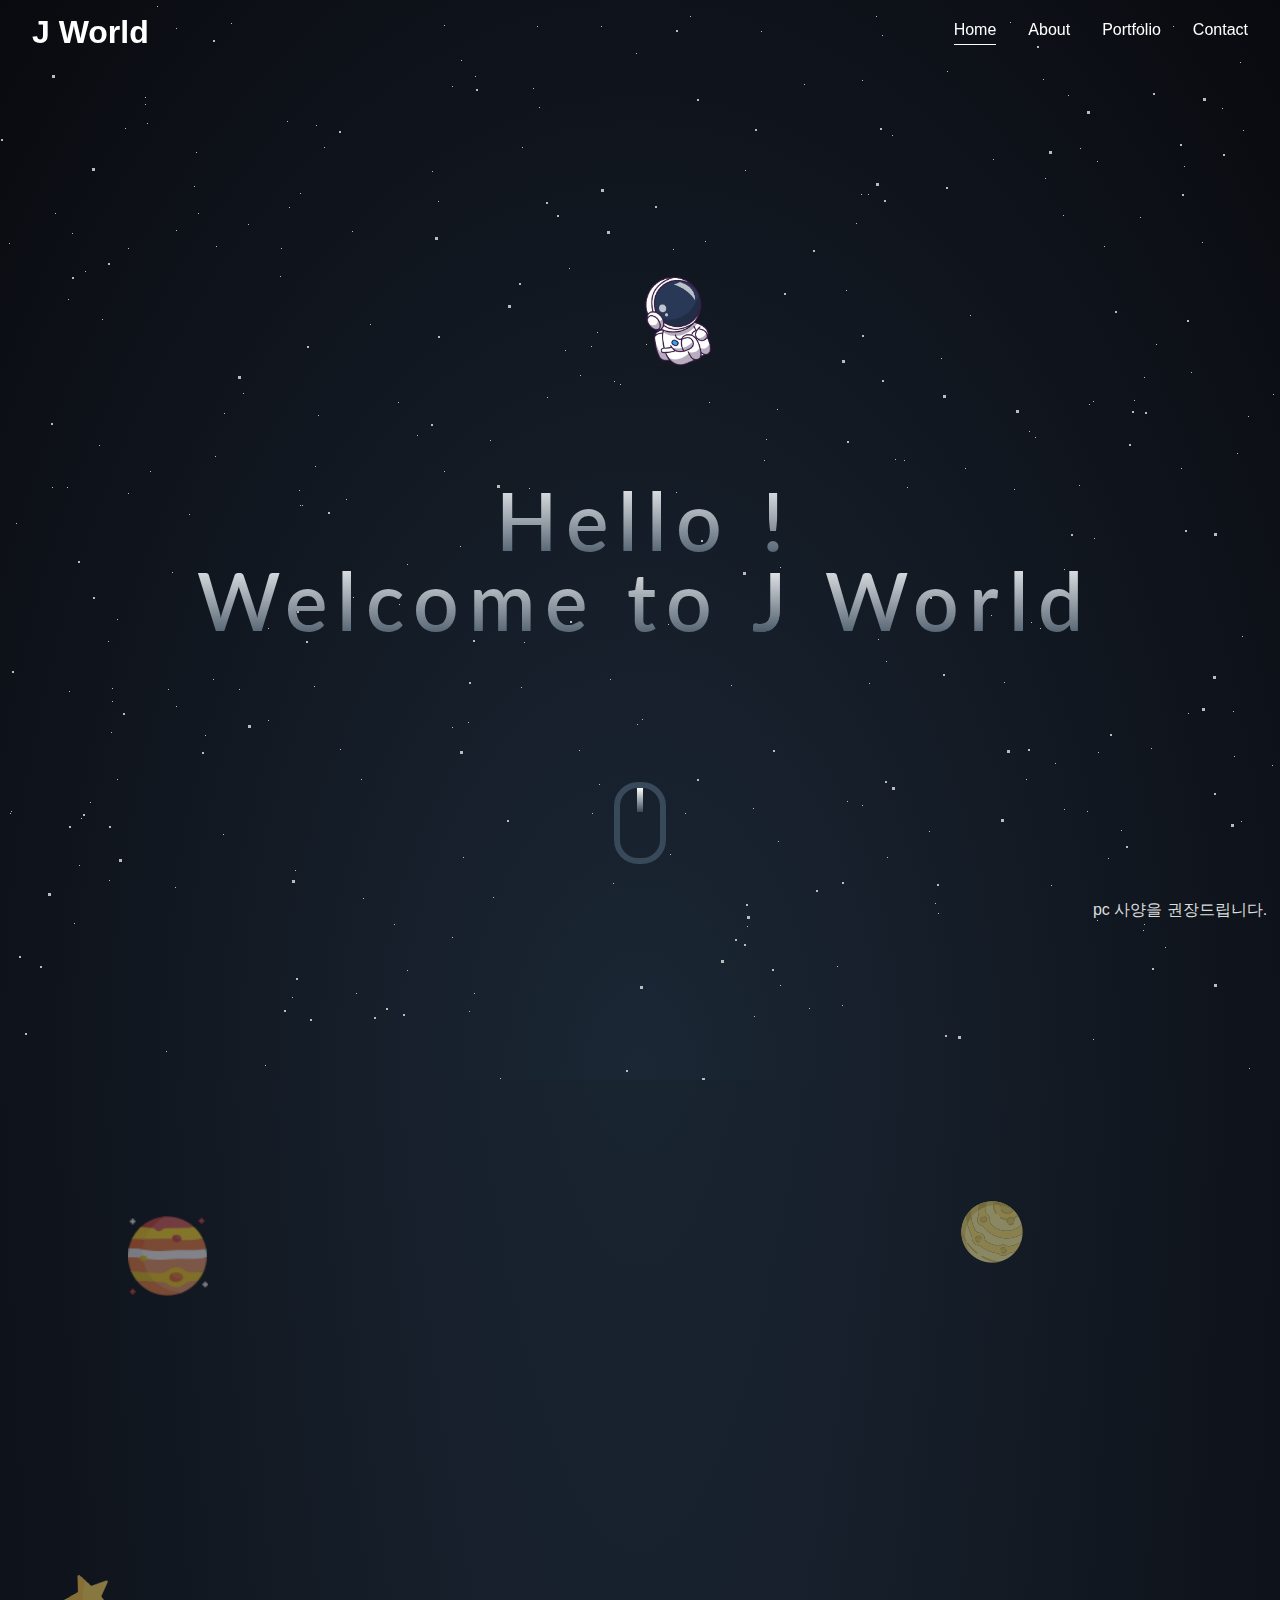
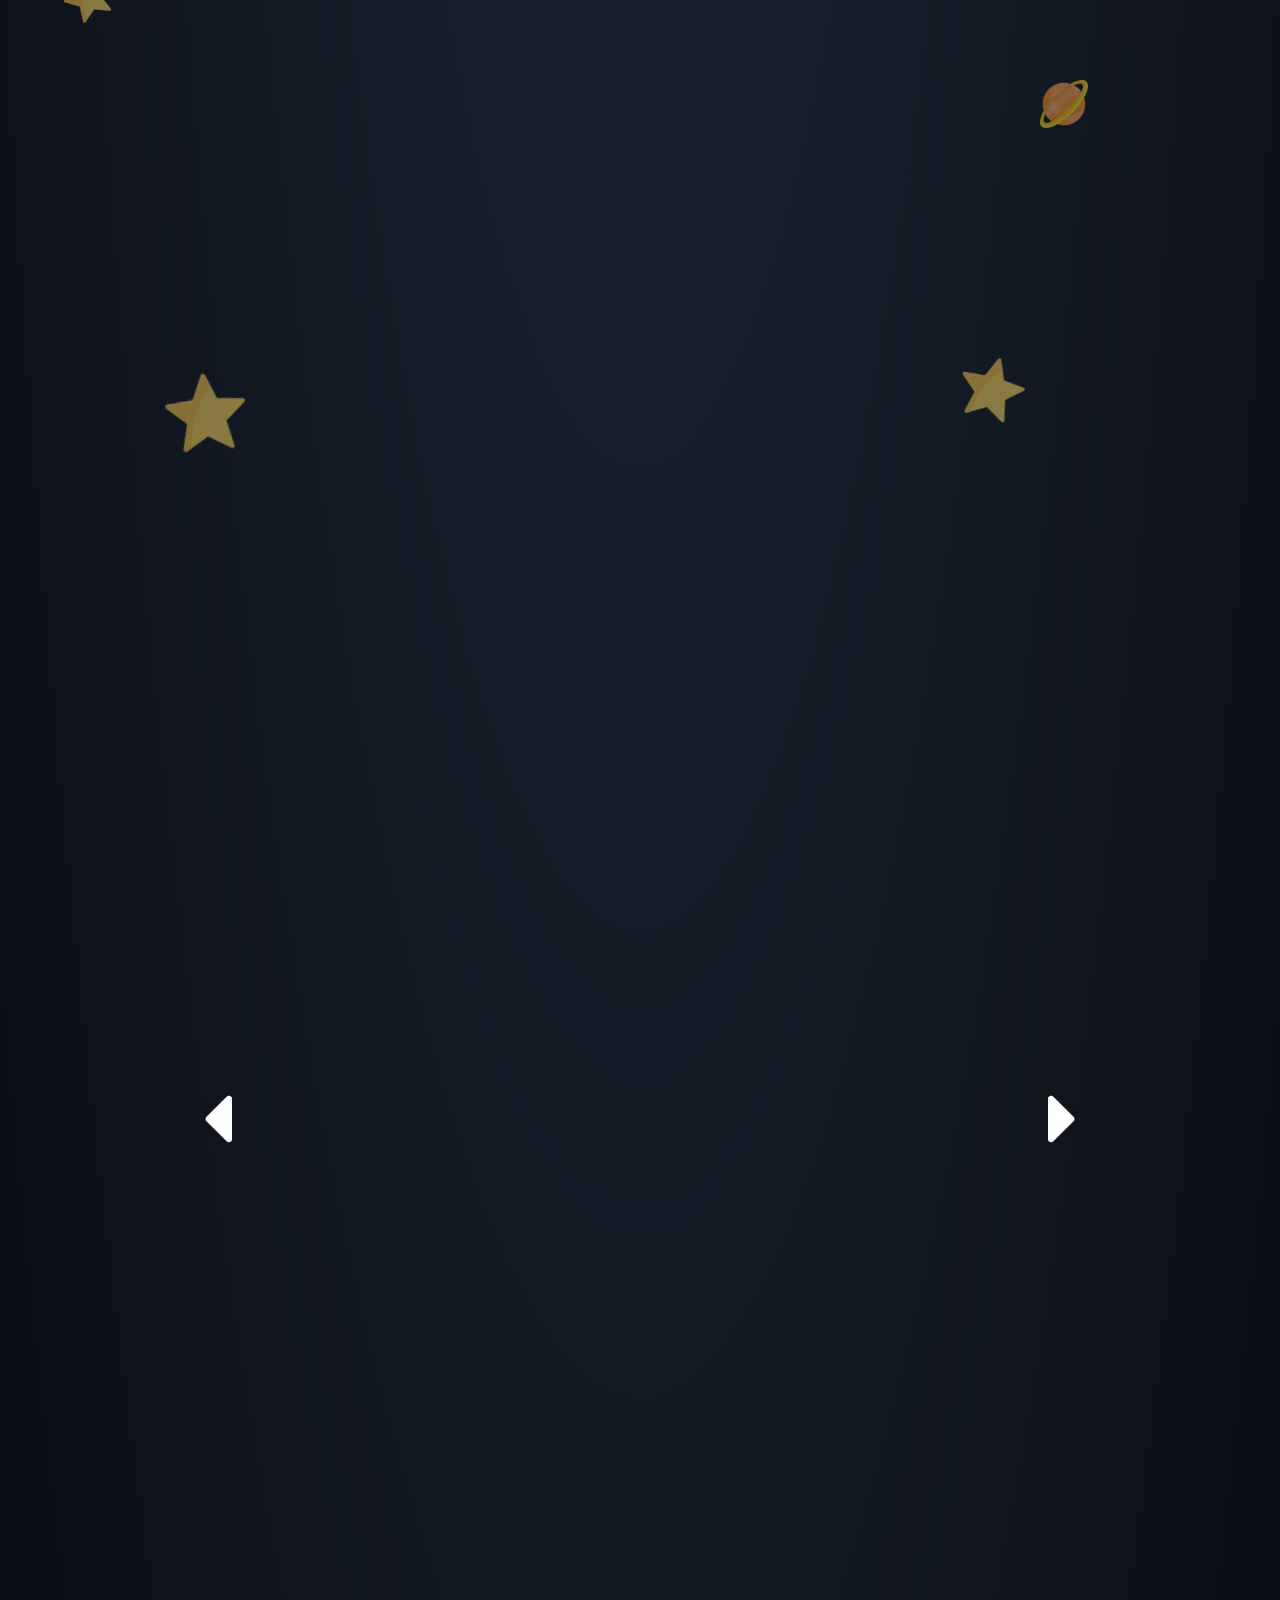
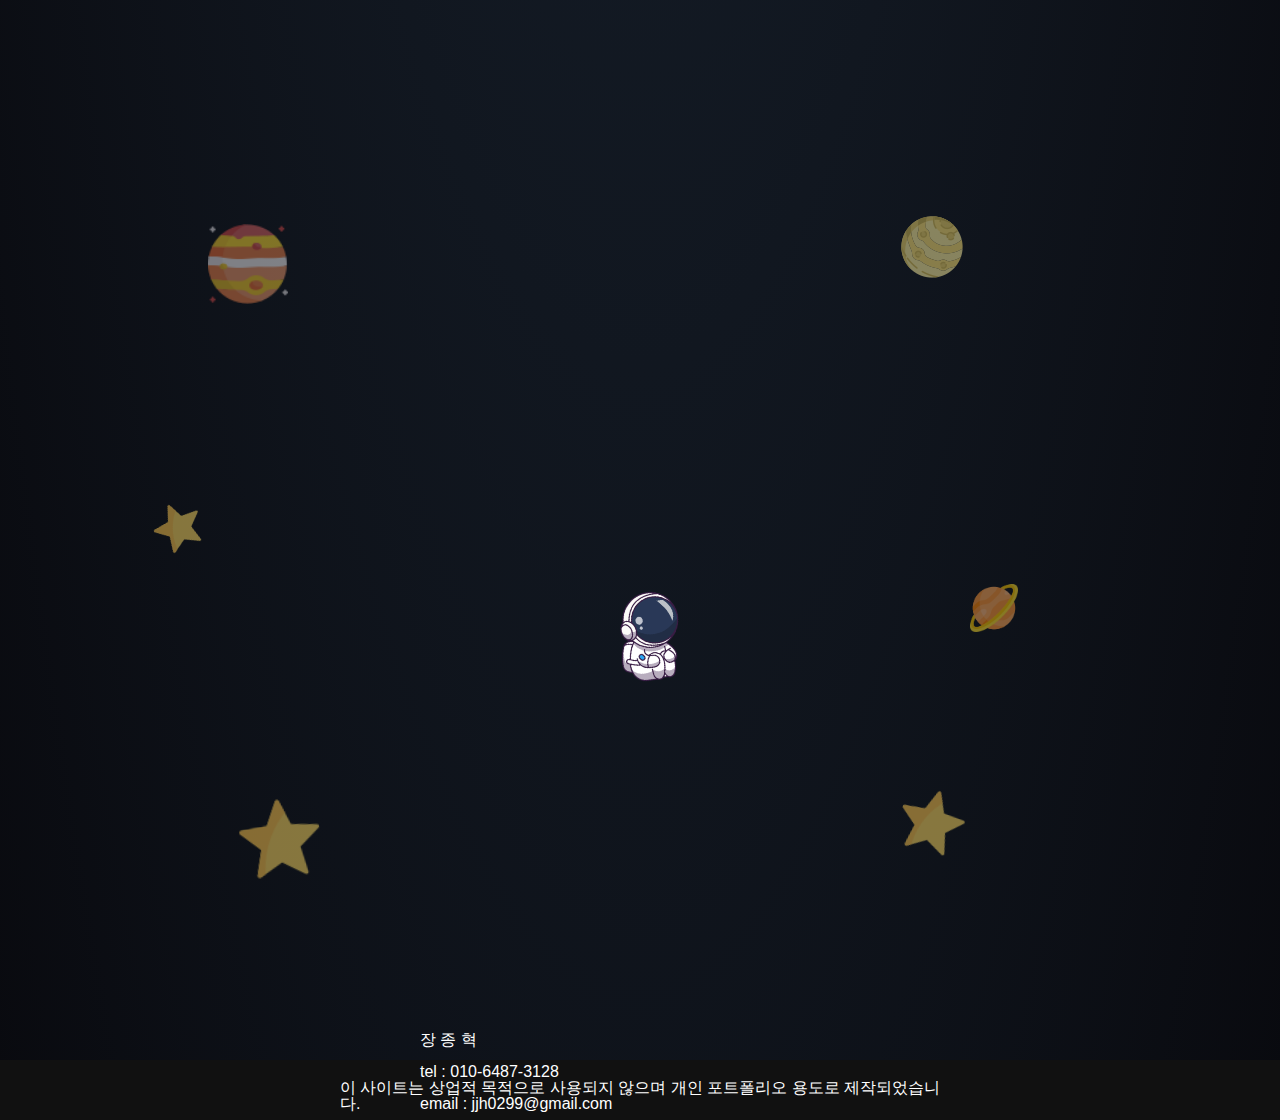
<file: index.html>
<!DOCTYPE html>
<html lang="ko-KR">
<head>
  <meta charset="UTF-8">
  <meta http-equiv="X-UA-Compatible" content="IE=edge">
  <meta name="viewport" content="width=device-width, initial-scale=1.0">
  <title>WEB</title>
</head>
<body>
  <script>
    window.location = "./html/portfolio.html"
  </script>
</body>
</html>
</file>
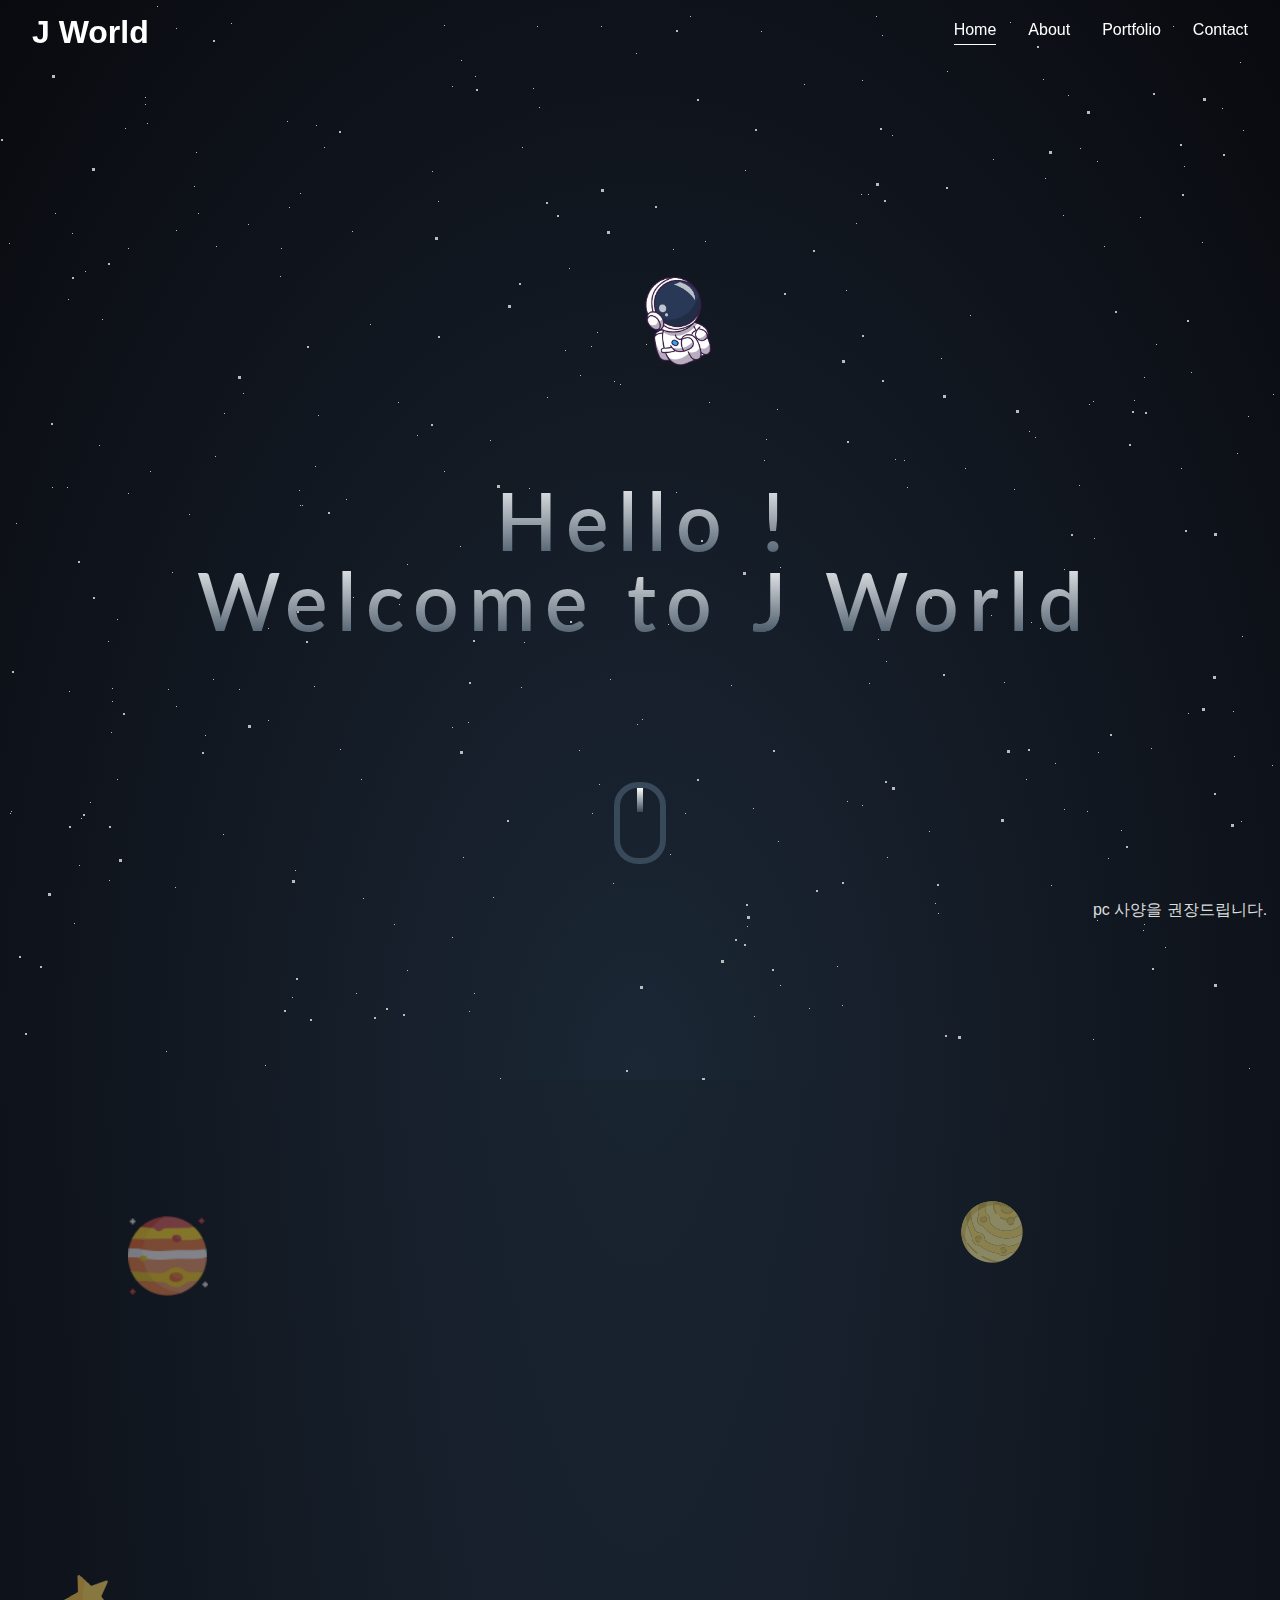
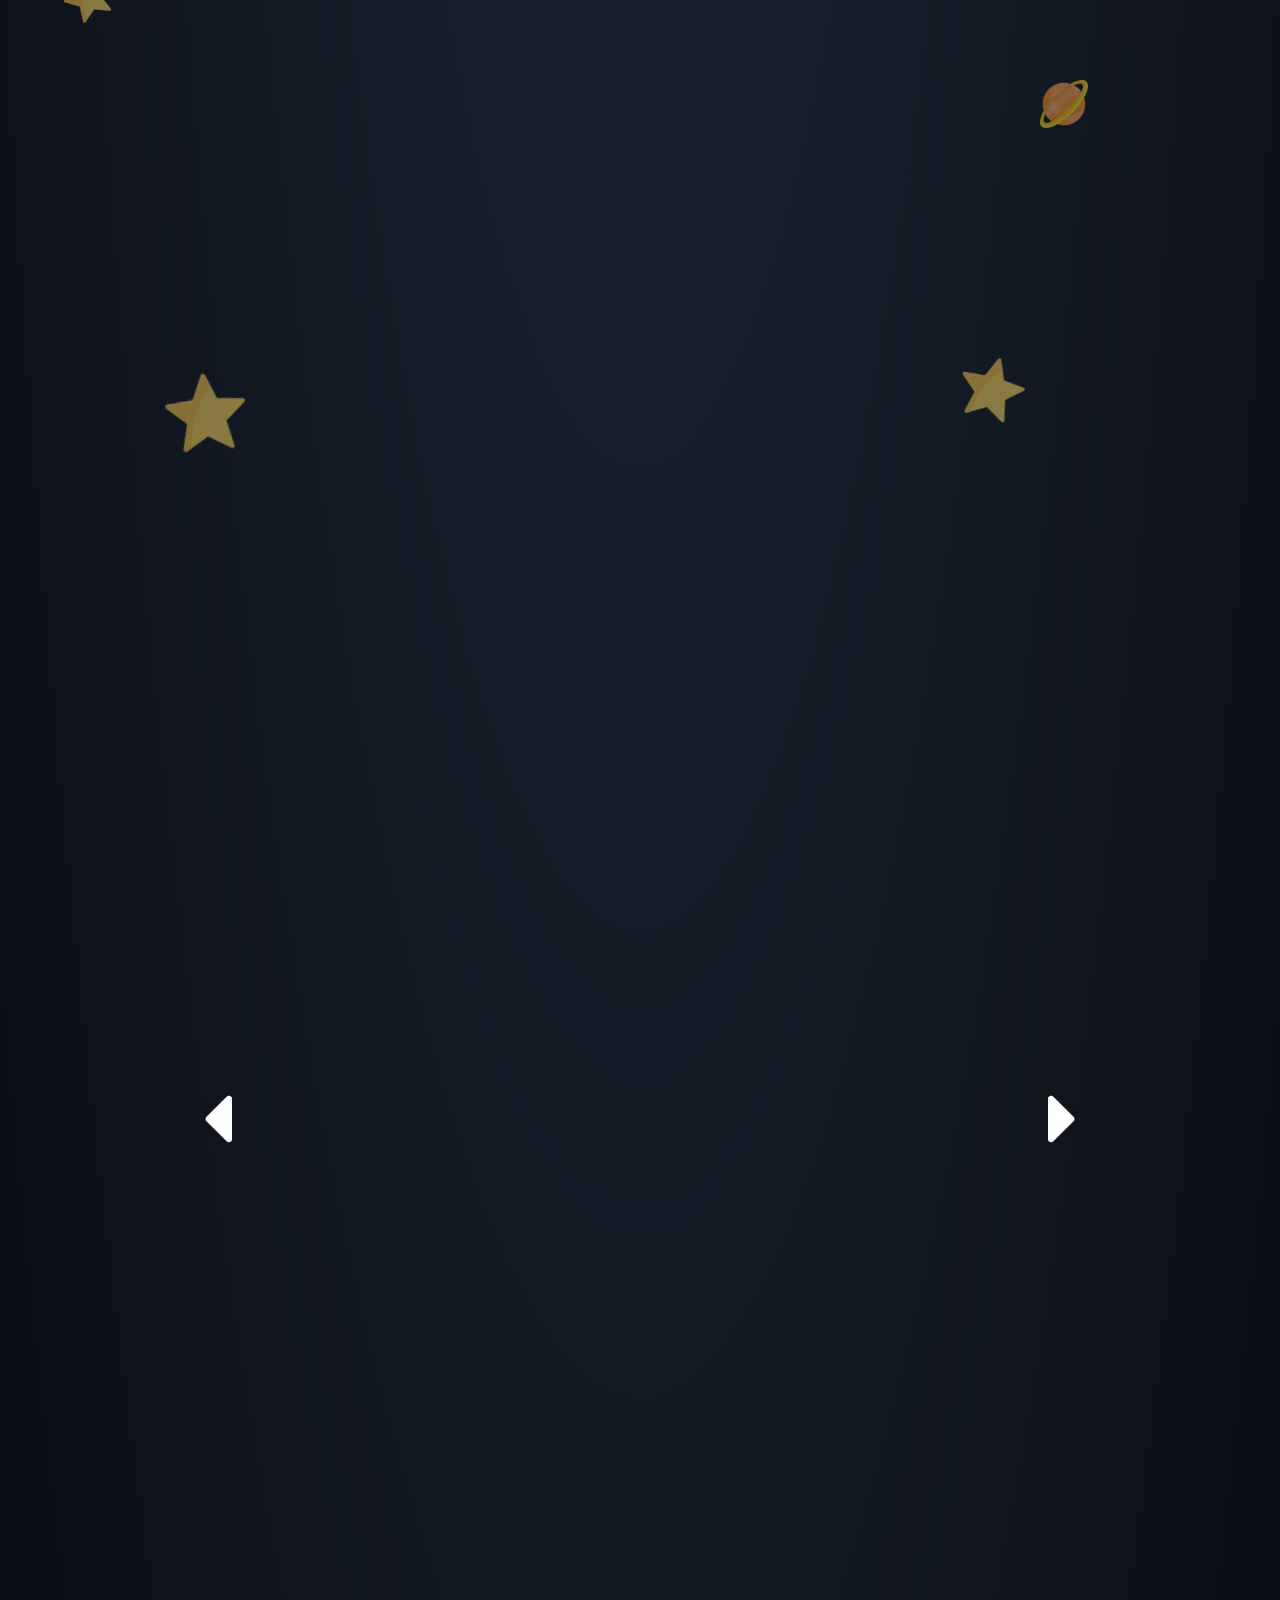
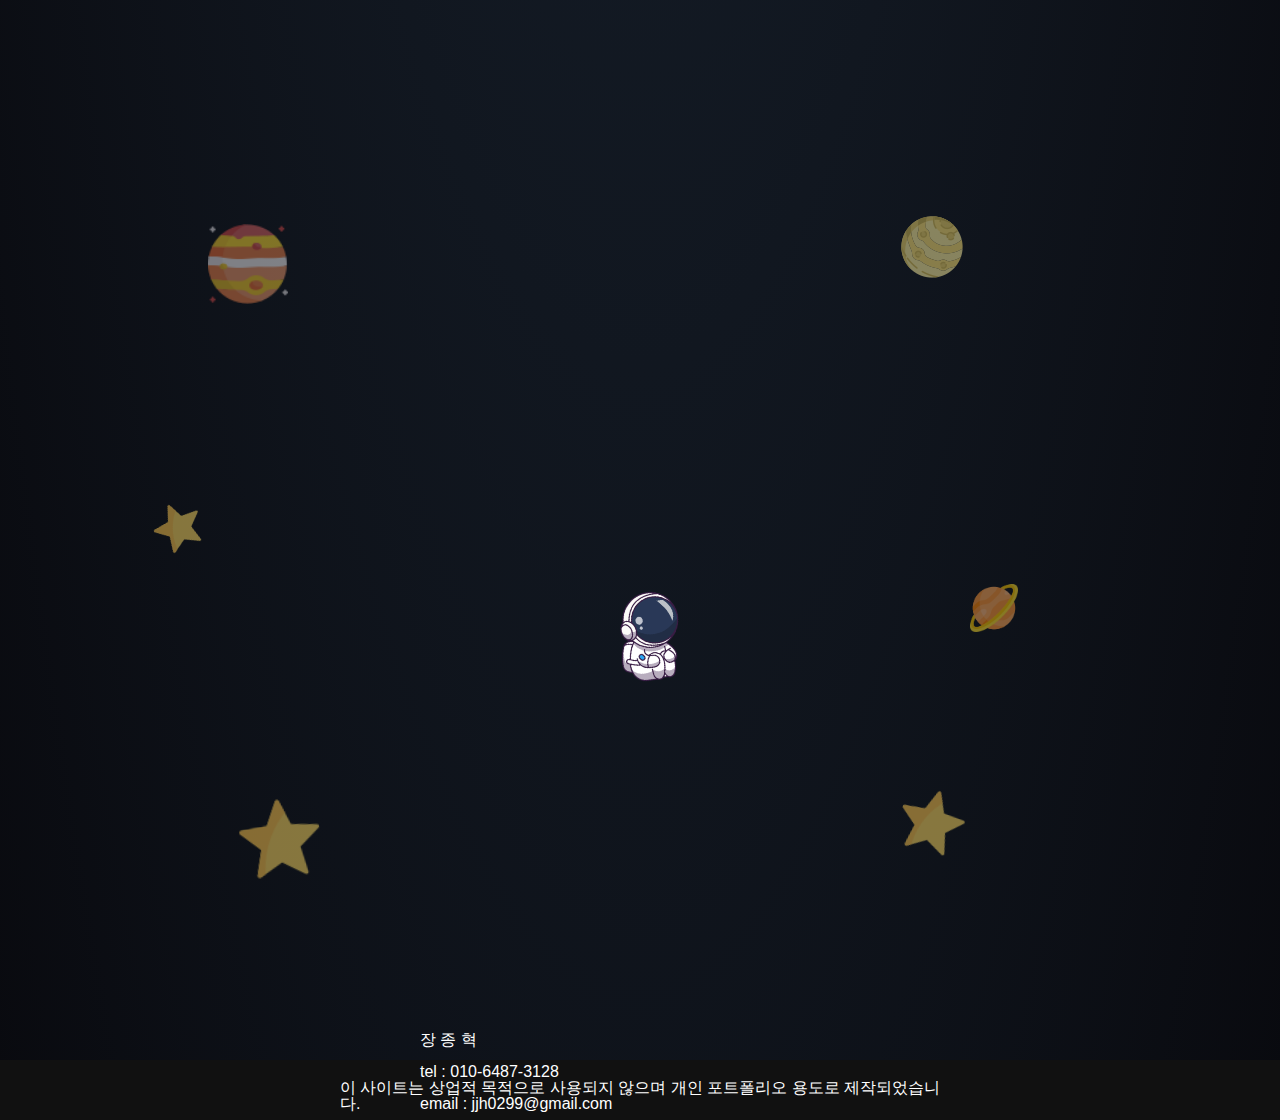
<file: html/portfolio.html>
<!DOCTYPE html>
<!-- portfolio.html -->
<html lang="ko-KR">
<head>
  <meta charset="UTF-8">
  <meta http-equiv="X-UA-Compatible" content="IE=edge">
  <meta name="viewport" content="width=device-width, initial-scale=1.0">

  <link href='https://fonts.googleapis.com/css?family=Varela' rel='stylesheet' type='text/css'>
  <link href='https://fonts.googleapis.com/css?family=Lato:300,400,700' rel='stylesheet' type='text/css'>
  <link rel="stylesheet" href="../fonts/fontawesome5/css/all.min.css">
  <link rel="shortcut icon" href="../favicon.png" type="image/png">
  <link rel="apple-touch-icon" href="../favicon.png">
  
  <link rel="stylesheet" href="../css/base/reset.css">
  <link rel="stylesheet" href="../css/base/common.css">
<!--[if IE]>

<![endif]-->
  <link rel="stylesheet" href="../css/src/portfolio.css">

<title>J World</title>

</head>
<body>
  <!-- layout -->
  <div id="wrap">
    <header id="headBox">
      <h1><a href="./portfolio.html"><span>J World</span></a></h1>
      <nav id="gnbBox">
        <h2><span class="blind">gnb</span></h2>
        <ul class="gnb_box">
          <li class="act"><a href="#">Home</a><span></span></li>
          <li><a href="#aboutBox">About</a><span></span></li>
          <li><a href="#portfolioBox">Portfolio</a><span></span></li>
          <li><a href="#contactBox">Contact</a><span></span></li>
        </ul>
      </nav>
    </header>
    <section id="viewBox">
      <h2 class="blind">Home</h2>
      <div id='stars'></div>
      <div id='stars2'></div>
      <div id='stars3'></div>
      <div id='title'>
        <span>
          Hello !
        </span>
        <br>
        <span>
          Welcome to <span>J</span> World
        </span>
      </div>
      <div class="h_box"><span class="blind">human</span></div>
      <div class="scroll_move"><span class="blind">마우스</span></div>
      <p>pc 사양을 권장드립니다.</p>
    </section>
    <article id="aboutBox" class="sc_top">
      <h2>About</h2>
      <div class="container clearfix">
        <dl class="profile">
          <dt><span class="blind">사진</span></dt>
          <dd>이름 : 장 종 혁</dd>
          <dd>성별 : 남자</dd>
          <dd>생년월일 : 1996. 03 .04</dd>
          <dd>주소 : 경기도 의왕</dd>
          <dd>이메일 : jjh0299@gmail.com</dd>
          <dd>전화번호 : 010-6487-3128</dd>
          <dd>Git 주소 : https://github.com/jong-jang</dd>
        </dl>
        <dl class="skill">
          <dt>EDUCATIONS</dt>
          <dd>21. 03 ~ 21. 08 디지털디자인 UI/UX 웹디자인 과정 수료</dd>
          <dd>15. 03 ~ 21. 08 한경대학교 전기전자제어공학과 졸업</dd>
          <dt>LICENSE</dt>
          <dd>16. 02 운전 면허증 1종 보통</dd>
          <dt>SKILLS</dt>
          <dd>
            <ul class="skill_list clearfix">
              <li><em>html</em><span>90%<span></span></span></li>
              <li><em>css</em><span>80%<span></span></span></li>
              <li><em>javascript</em><span>60%<span></span></span></li>
              <li><em>jQuery</em><span>60%<span></span></span></li>
              <li><em>illustrator</em><span>50%<span></span></span></li>
              <li><em>photoshop</em><span>40%<span></span></span></li>
              <li><em>figma</em><span>50%<span></span></span></li>
            </ul>
          </dd>
        </dl>
      </div>
      <div class="effect">
        <div><span class="blind">planet</span></div>
        <div><span class="blind">planet</span></div>
        <div><span class="blind">star</span></div>
        <div><span class="blind">star</span></div>
        <div><span class="blind">star</span></div>
        <div><span class="blind">planet</span></div>
      </div>
    </article>
    <article id="portfolioBox" class="sc_top">
      <h2>Portfolio</h2>
      <div class="nbtn_box btn">
        <button type="button">
          <i class="fas fa-caret-right"></i>
        </button>
      </div>
      <div class="pbtn_box btn">
        <button type="button">
          <i class="fas fa-caret-left"></i>
        </button>
      </div>
      <div class="container">
        <ul class="view_wrap clearfix">
          <li>
            <div class="proj_view pv_01"><span class="blind">반응형 이미지</span></div>
            <div class="proj_info">
              <p>01 <span>롯데리아 사이트 리뉴얼</span></p>
              <p>viewport : <span>반응형</span></p>
              <p class="color co_01">color : <span></span><span></span><span></span></p>
              <p>
                자주 이용하는 브랜드인 것에 비해 사이트 이용 수가 적은 이유가 특색이 없고
                오래된 느낌이 들어서 프로젝트를 하게 되었습니다. 기존에 없는 로그인 페이지도
                추가 했으며, 각 기능, 기타 색상 등을 수정하였습니다.
              </p>
              <div><a href="https://jong-jang.github.io/proj01_1" target="_blank">사이트 보기</a></div>
              <div><a href="../portfolio_장종혁.pdf" target="_blank">과정 보기</a></div>
            </div>
            <div class="use_skill">
              <span>사용된 기술</span>
              <ul class="use_list ul_01 clearfix">
                <li><span>html</span></li>
                <li><span>css</span></li>
                <li><span>javascript</span></li>
                <li><span>jQuery</span></li>
                <li><span>illustrator</span></li>
              </ul>
            </div>
          </li>
          <li>
            <div class="proj_view pv_02"><span class="blind">반응형 이미지</span></div>
            <div class="proj_info">
              <p>02 <span>토스 사이트 클론</span></p>
              <p>viewport : <span>pc</span></p>
              <p class="color co_02">color : <span></span><span></span><span></span></p>
              <p>토스 사이트의 레이아웃과 애니메이션을 클론한 사이트입니다.</p>
              <div><a href="https://jong-jang.github.io/prac" target="_blank">사이트 보기</a></div>
              <!-- <div><a href="#">과정 보기</a></div> -->
            </div>
            <div class="use_skill">
              <span>사용된 기술</span>
              <ul class="use_list ul_02 clearfix">
                <li><span>html</span></li>
                <li><span>css</span></li>
                <li><span>javascript</span></li>
                <li><span>photoshop</span></li>
              </ul>
            </div>
          </li>
        </ul>
      </div>
    </article>
    <article id="contactBox" class="sc_top">
      <h2>Contact</h2>
      <div class="container">
        <div class="comen">
          <p>제 사이트에 <br />방문해주셔서 감사합니다.</p>
          <p>새로운 것에 도전하며 포기하지 않고 최선을 다하겠습니다.</p>
          <p>Thank you.</p>
        </div>
        <div class="effect">
          <div><span class="blind">star</span></div>
          <div><span class="blind">star</span></div>
          <div><span class="blind">star</span></div>
          <div><span class="blind">star</span></div>
          <div><span class="blind">planet</span></div>
          <div><span class="blind">planet</span></div>
          <div><span class="blind">human</span></div>
        </div>
        <div class="contac">
          <p>장 종 혁</p>
          <p>tel : 010-6487-3128</p>
          <p>email : jjh0299@gmail.com</p>
        </div>
      </div>
    </article>
    <footer id="footBox">
      <p>이 사이트는 상업적 목적으로 사용되지 않으며 개인 포트폴리오 용도로 제작되었습니다.</p>
    </footer>
  </div>
  <!-- script -->
  <script src="../js/jquery/jquery-3.6.0.min.js"></script>
  <script src="../js/jquery/jquery-ui.min.js"></script>
  <script src="../js/src/portfolio.js"></script>
  
</body>
</html>
</file>
<file: css/base/common.css>
@charset "UTF-8";
/* common.css */

.clearfix {
    height: auto;
}

.clearfix:after,
.clearfix::after {
    content:" ";
    display:block;
    clear:both;
}
.blind,
.blind_wrap a>span {
    display: block;
    width:0; height:0;
    position: absolute; z-index: -1;
    overflow:hidden;
}

.blind_wrap a {
    display:block;
    width:100%; height: 100%;
    background-repeat: no-repeat;
    background-position: 50% 50%;
}

.first_float > li {float:left;}
.first_float > li:first-child {margin-left:0;}

.last_float > li {float:left;}
.last_float > li:last-child {margin-right:0;}
  
.none {display: none;}
</file>
<file: css/src/portfolio.css>
/* portfolio.css */
@import url("./effect.css");

#wrap {
  width:100%; height:auto;
  color:#fff;
  background: radial-gradient(ellipse at top, #1b2735 7%, #090a0f 100%);
  overflow: hidden;
}
/* headBox */
#headBox {
  position:fixed; z-index: 1500;
  display: flex;
  justify-content: space-between;
  width:100%; height:70px;
  padding: 1rem 2rem; box-sizing: border-box;
}
h1 {
  width:auto; height:auto;
  font-size: 2rem;
}
#gnbBox {
  width:auto; height:auto;
  line-height: 1.8;
}
.gnb_box {
  display:flex;
  width:auto; height:auto;
  gap:2rem;
}
.gnb_box li {
  position: relative;
  width:auto; height:auto;
}
.gnb_box li.act span{
  width:100%;
}
.gnb_box li span {
  display: block;
  position: absolute;
  bottom:0; left:0; right:0;
  margin:auto;
  width:0; height:1px;
  background-color: #fff;
  transition:all 500ms ease;
}
.gnb_box li a {
  display: block;
  width:100%; height:100%;
  transition:all 1000ms ease;
}
.gnb_box li a:hover {
  color:#ffc107;
}
/* viewBox */
#viewBox {
  position:relative;
  width:100%; height:1080px;
}
.h_box {
  position:absolute;
  bottom:60%; left:43%;
  width:300px; height:300px;
  background-image: url("../../img/hum.png");
  background-repeat: no-repeat;
  background-size: cover;
  background-position: 50% 50%;
  animation:human 3000ms linear infinite;
}
@keyframes human {
  0% {
    margin-bottom: 0;
  }
  50% {
    margin-bottom: 1rem;
  }
  100% {
    margin-bottom: 0;
  }
}
.scroll_move {
  position: absolute;
  bottom: 20%; left:50%; transform: translateX(-50%);
  width:40px; height:70px;
  border-radius: 1.5rem;
  border:6px solid #38495a;
  
}
.scroll_move::before {
  content: "";
  display: block;
  position:absolute;
  top:0; left:50%; transform: translateX(-50%);
  width:6px; height:1.5rem;
  background: linear-gradient(#fff, #38495a);
  animation:wheelmove 1500ms linear infinite;
}
@keyframes wheelmove {
  0% {
    opacity: 0.2;
    top:0;
  }
  100% {
    opacity: 1;
    top:50%;
  }
}
#title span span {
  display: inline-block;
  animation: rotate 10000ms ease-out;
}
#viewBox > p {
  position: absolute;
  bottom:15%; right:1%;
  color:#ddd;
}
@keyframes rotate {
  0%   { transform: rotateY(0deg); }
  100% { transform: rotateY(1800deg); }
}
/* aboutBox */
#aboutBox {
  position: relative; z-index: 1;
  width:100%; height:1080px;
  padding:100px; box-sizing: border-box;
}
:is(#aboutBox,#portfolioBox,#contactBox) h2 {
  display:none;
  text-align: center;
  font-size: 3rem;
  margin-bottom: 3rem;
}
.container {
  position: relative;
  width:100%; height:100%;
  padding:5rem 20rem; box-sizing: border-box;
}
.profile {
  position: absolute;
  top:10%; left:25%;
  width:auto; height:auto;
  opacity: 0;
}
.profile dt {
  width:200px; height:250px;
  border:1px solid #fff;
  margin-bottom: 2rem;
  background-image: url("../../img/me.jpg");
  background-repeat: no-repeat;
  background-size: cover;
  background-position: 50% 50%;
}
.profile dd {
  margin-bottom:1rem;
}
.skill {
  position: absolute;
  top:10%; right:20%;
  width:500px; height:500px;
  opacity: 0;
}
.skill dt {
  width:430px; height:auto;
  font-size: 2rem;
  border-bottom: 2px solid #fff;
  margin-bottom: 1rem;
}
.skill dt:last-of-type {
  margin-top:5rem;
}
.skill dd {
  margin-bottom: 1rem;
}
.skill dd:last-of-type {
  margin-bottom: 0;
}
.skill_list li > span {
  display: inline-block;
  position:absolute;
  bottom: -2.5rem; left:50%; transform: translateX(-50%);
  width:100%; height:1rem;
  border: 0.5px solid #fff;
  text-align: left;
  font-size: 12px;
  line-height: 1.2;
  color: #1b2735;
}
.skill_list li span > span {
  display: inline-block;
  position:absolute; z-index: -1;
  top:0; left:0;
  width:0; height:100%;
  background-color: #fff;
}

.skill_list li em {
  position:absolute;
  bottom:-0.5rem; left:0; right:0;
  margin:auto;
}
.skill_list li {
  position:relative;
  float:left;
  width:80px; height:100px;
  margin-right: 2rem;
  margin-bottom: 4rem;
  text-align: center;
  background-repeat: no-repeat;
  background-size: 100%;
  background-position: 50% 50%;
}
.skill_list li:nth-of-type(1) {background-image: url("../../img/html.png");}
.skill_list li:nth-of-type(2) {background-image: url("../../img/css.png");}
.skill_list li:nth-of-type(3) {background-image: url("../../img/js.png");}
.skill_list li:nth-of-type(4) {background-image: url("../../img/jq.png");}
.skill_list li:nth-of-type(5) {background-image: url("../../img/illustrator.png");}
.skill_list li:nth-of-type(6) {background-image: url("../../img/photoshop.png");}
.skill_list li:nth-of-type(7) {background-image: url("../../img/figma.png");}

.effect div {
  position:absolute;
  width:3rem; height:3rem;
  background-repeat: no-repeat;
  background-position: 50% 50%;
  background-size: cover;
  animation: bling 5000ms linear infinite;
  opacity: 0.5;
}
.effect div:nth-of-type(1) {
  bottom:80%; left:10%;
  width:5rem; height:5rem;
  background-image: url('../../img/jupiter.png');
  animation-delay: 2000ms;
}
.effect div:nth-of-type(2) {
  bottom:83%; right:20%;
  width:4rem; height:4rem;
  background-image: url('../../img/jupiter2.png');
  animation-delay: 1200ms;
}
.effect div:nth-of-type(3) {
  bottom:13%; right:20%;
  width:4rem; height:4rem;
  background-image: url('../../img/star.png');
  transform: rotate(15deg);
  animation-delay: 300ms;
}
.effect div:nth-of-type(4) {
  bottom:10%; left:13%;
  width:5rem; height:5rem;
  transform: rotate(-5deg);
  background-image: url('../../img/star.png');
  animation-delay: 700ms;
}
.effect div:nth-of-type(5) {
  bottom:50%; left:5%;
  transform: rotate(-25deg);
  background-image: url('../../img/star.png');
  animation-delay: 800ms;
}
.effect div:nth-of-type(6) {
  bottom:40%; right:15%;
  background-image: url('../../img/planet.png');
  animation-delay: 200ms;
}
@keyframes bling {
  0% {
    opacity: 0.5;
    margin-bottom:0;
  }
  50% {
    opacity: 0.9;
    margin-bottom:1rem;
  }
  100% {
    opacity: 0.5;
    margin-bottom:0;
  }
}
/* portfolioBox */
#portfolioBox {
  position: relative;
  width:100%; height:1080px;
  padding:100px; box-sizing: border-box;
}
#portfolioBox .container {
  position:relative;
  top:20%;
  opacity: 0;
  width:1060px;
  margin:auto;
  overflow: hidden;
}

.btn {
  position:absolute; z-index:3;
  top:50%; transform: translateY(-50%);
  width:50px; height:50px;
}
.nbtn_box {
  right:15%;
}
.pbtn_box {
  left:15%;
}
.btn button {
  width:100%; height:100%;
  color:#fff;
  font-size: 5rem;
}
.btn button:hover{
  color:#ffc107;
}
.view_wrap {
  position:absolute;
  left:0;
  width:200%; height:auto;
}
.view_wrap li {
  float:left;
  width:calc(100% / 2); height:auto;
}
.proj_view {
  float:left;
  width:500px; height:500px;
  margin-right: 3rem;
  background-repeat: no-repeat;
  background-position: 50% 0;
  background-size: cover;
}
.pv_01 {  background-image: url('../../img/respon.png');}
.pv_02 {  
  background-image: url('../../img/toss.png');
}
.proj_info {
  float:left;
  width:500px; height:500px;
}
.proj_info p {
  margin-bottom: 1rem;
}
.proj_info p:last-of-type {
  margin-bottom: 0;
}
.proj_info p:first-of-type {
  margin-bottom: 2rem;
  font-size:2.5rem;
}
.proj_info div {
  display: inline-block;
  width:90px; height:40px;
  border:1px solid #fff;
  margin-top:2rem;
}
.proj_info div:first-of-type {
  margin-right: 1rem;
}
.proj_info div a {
  display: block;
  width:100%; height:100%;
  color:#fff;
  text-align: center;
  line-height: 2.2;
}
.proj_info button:first-of-type {
  margin-right:1rem;
}
.color > span {
  display: inline-block;
  width:1.5rem; height:1.5rem;
  border-radius: 100%;
  margin-right: 0.5rem;
}
.co_01 > span:nth-of-type(1) {  background-color: #ed1b2f;}
.co_01 > span:nth-of-type(2) {  background-color: #059200;}
.co_01 > span:nth-of-type(3) {  margin-right:0; background-color: #ffc107;}
.co_02 > span:nth-of-type(1) {  background-color: #3182F6;}
.co_02 > span:nth-of-type(2) {  background-color: #F8F8FF;}
.co_02 > span:nth-of-type(3) {  margin-right:0; background-color: #fff;}
.use_skill {
  float:left;
  width:auto; height:auto;
}
.use_skill > span {
  display: inline-block;
  margin-bottom: 2rem;
}
.use_list {
  width:100%; height:auto;
}
.use_list li {
  position: relative;
  float:left;
  width:80px; height:80px;
  margin-right: 2rem;
  background-repeat: no-repeat;
  background-position: 50% 50%;
  background-size: 100%;
}
.use_list li:last-of-type {
  margin-right:0;
}
.use_list span {
  position: absolute;
  bottom:-1rem; left:50%; transform: translateX(-50%);
  color:#fff;
}
.use_list li:nth-of-type(1) {
  background-image: url("../../img/html.png");
}
.use_list li:nth-of-type(2) {
  background-image: url("../../img/css.png");
}
.use_list li:nth-of-type(3) {
  background-image: url("../../img/js.png");
}
.ul_01 li:nth-of-type(4) {
  background-image: url("../../img/jq.png");
}
.ul_01 li:nth-of-type(5) {
  background-image: url("../../img/illustrator.png");
}
.ul_02 li:nth-of-type(4) {
  background-image: url("../../img/photoshop.png");
}
/* contactBox */
#contactBox {
  position:relative;
  width:100%; height:1020px;
  padding:100px; box-sizing: border-box;
}
.comen {
  margin-top:10rem;
  margin-bottom: 21rem;
  line-height: 1.5;
  opacity: 0;
}
.comen p {
  width:600px; height:auto;
  margin:auto;
  margin-bottom: 2rem;
  font-size: 1.5rem;
}
.comen p:last-of-type {
  margin-bottom: 0;
}
.comen p:first-of-type {
  font-size:3rem;
}
.contac p {
  width:600px; height:auto;
  margin:auto;
  margin-bottom: 1rem;
}
.contac p:last-of-type {
  margin-bottom: 0;
}
#contactBox .effect> div:last-of-type {  
  bottom:25%; left:40%;
  width:300px; height:300px;
  background-image: url("../../img/hum.png");
  transform: rotate(15deg);
  opacity: 1;
  animation:human 3000ms linear infinite;
}
/* footBox */
#footBox {
  width:100%; height:60px;
  padding:20px 100px ; box-sizing: border-box;
  color:#fff;
  background-color: #111;
}
#footBox p {
  width:600px; height:auto;
  margin:auto;
}
</file>
